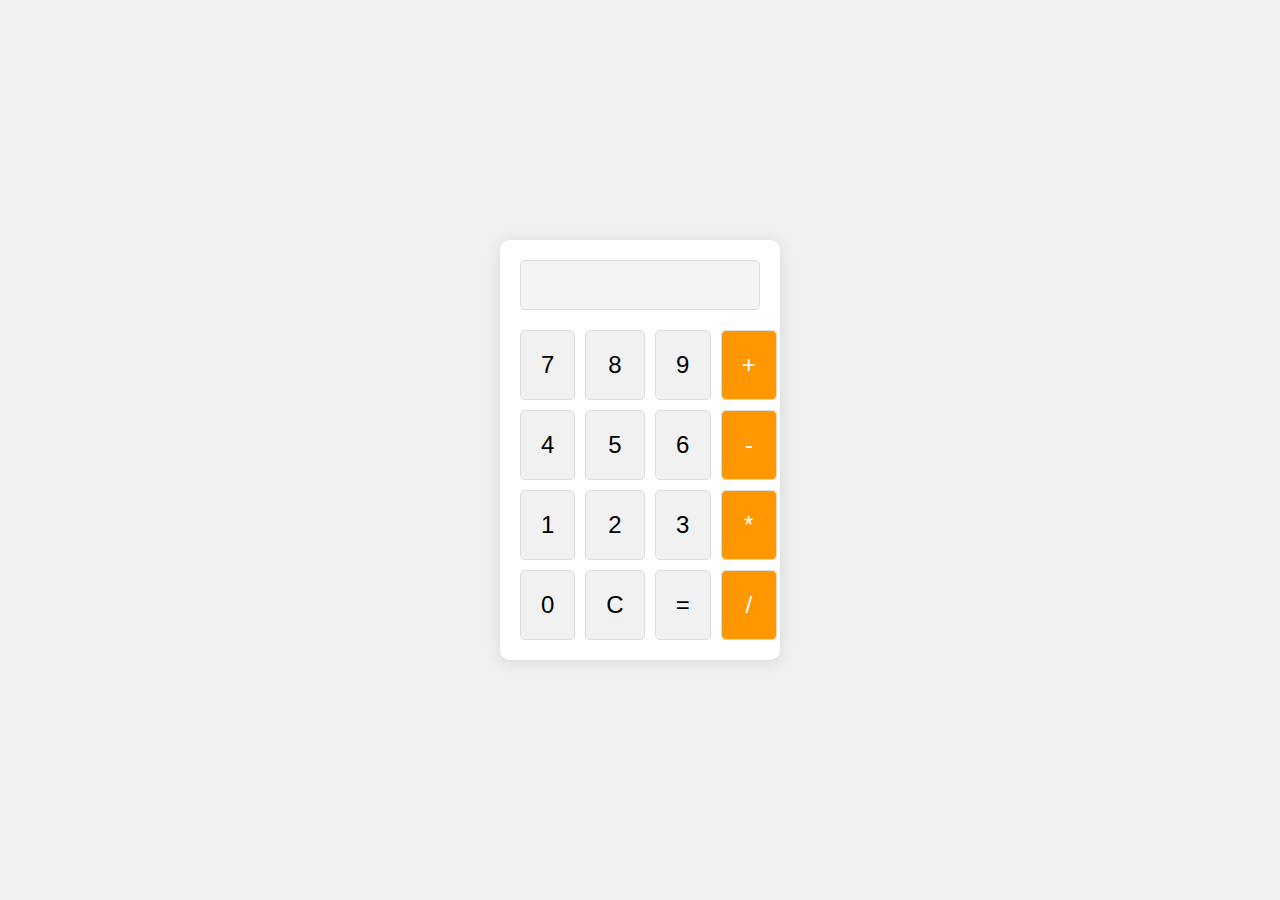
<file: Calculator/index.html>
<!DOCTYPE html>
<html lang="en">
  <head>
    <meta charset="UTF-8" />
    <meta name="viewport" content="width=device-width, initial-scale=1.0" />
    <title>Basic Calculator</title>
    <link rel="stylesheet" href="style.css" />
  </head>
  <body>
    <div class="calculator">
      <div class="display">
        <input type="text" id="display" disabled />
      </div>
      <div class="buttons">
        <button class="btn" onclick="appendToDisplay('7')">7</button>
        <button class="btn" onclick="appendToDisplay('8')">8</button>
        <button class="btn" onclick="appendToDisplay('9')">9</button>
        <button class="btn operator" onclick="appendToDisplay('+')">+</button>

        <button class="btn" onclick="appendToDisplay('4')">4</button>
        <button class="btn" onclick="appendToDisplay('5')">5</button>
        <button class="btn" onclick="appendToDisplay('6')">6</button>
        <button class="btn operator" onclick="appendToDisplay('-')">-</button>

        <button class="btn" onclick="appendToDisplay('1')">1</button>
        <button class="btn" onclick="appendToDisplay('2')">2</button>
        <button class="btn" onclick="appendToDisplay('3')">3</button>
        <button class="btn operator" onclick="appendToDisplay('*')">*</button>

        <button class="btn" onclick="appendToDisplay('0')">0</button>
        <button class="btn" onclick="clearDisplay()">C</button>
        <button class="btn" onclick="calculateResult()">=</button>
        <button class="btn operator" onclick="appendToDisplay('/')">/</button>
      </div>
    </div>

    <script src="script.js"></script>
  </body>
</html>
</file>
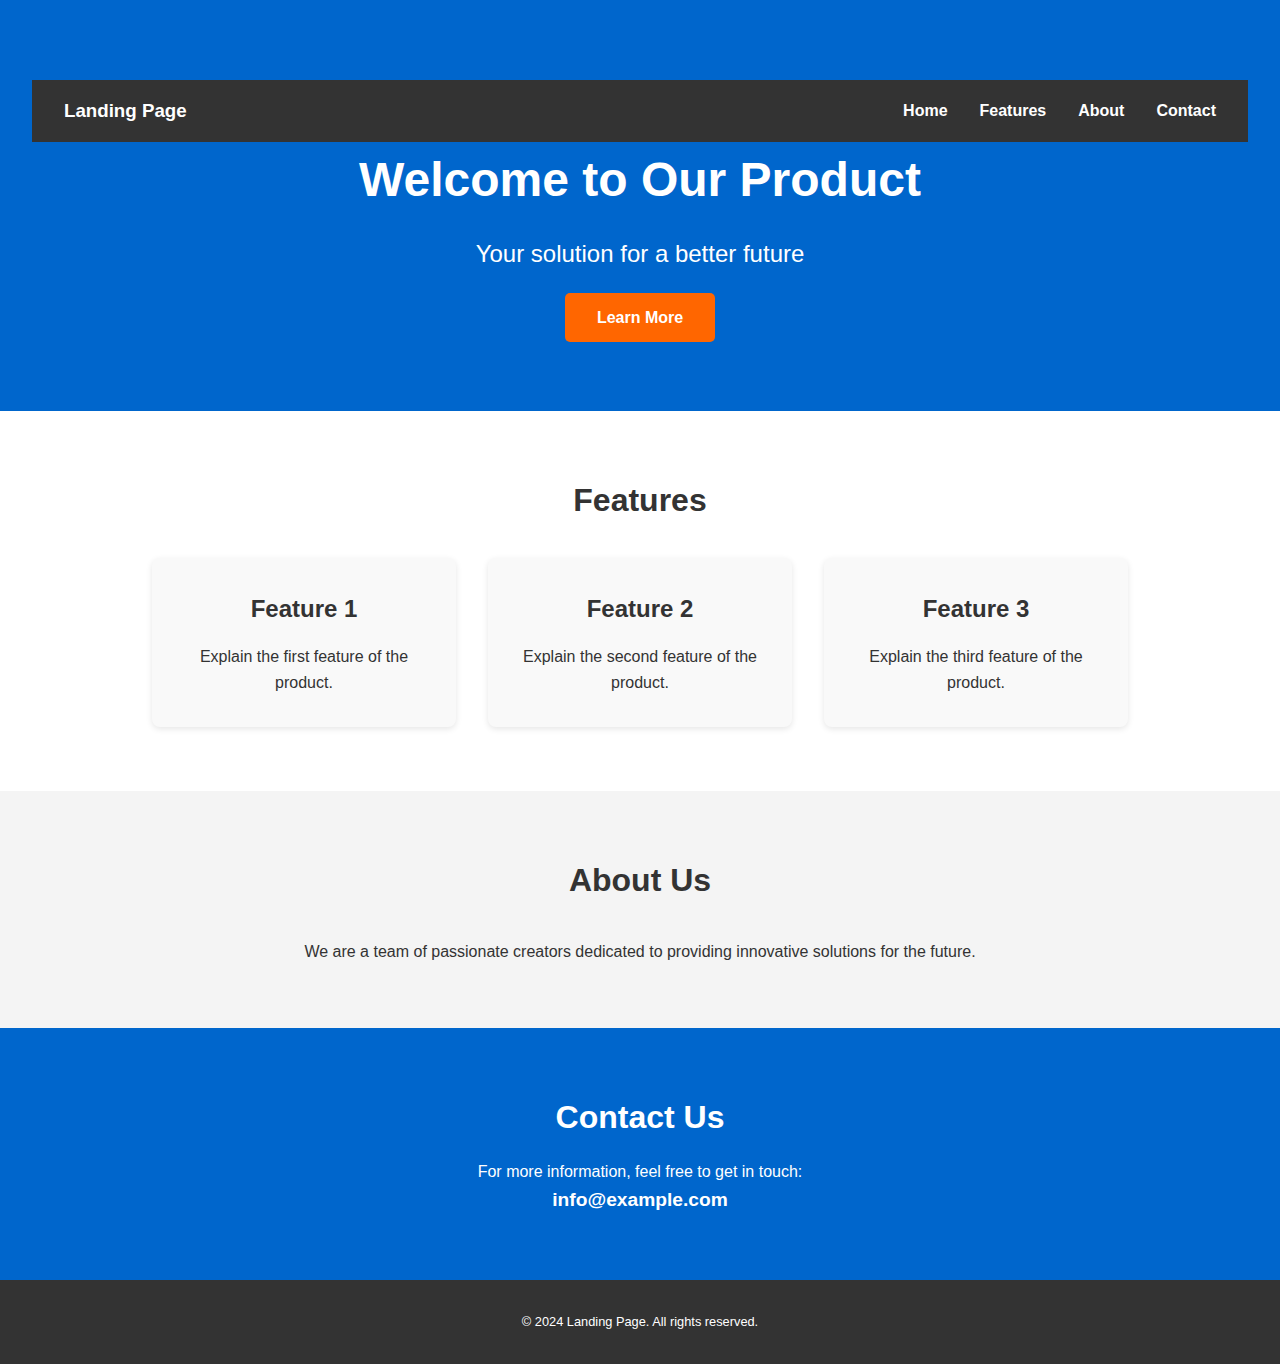
<file: Landing Page/index.html>
<!DOCTYPE html>
<html lang="en">
  <head>
    <meta charset="UTF-8" />
    <meta name="viewport" content="width=device-width, initial-scale=1.0" />
    <title>Landing Page</title>
    <link rel="stylesheet" href="style.css" />
  </head>
  <body>
    <header>
      <nav>
        <h3>Landing Page</h3>
        <ul>
          <li><a href="#home">Home</a></li>
          <li><a href="#features">Features</a></li>
          <li><a href="#about">About</a></li>
          <li><a href="#contact">Contact</a></li>
        </ul>
      </nav>
      <section id="home">
        <h1>Welcome to Our Product</h1>
        <p>Your solution for a better future</p>
        <a href="#features" class="cta-btn">Learn More</a>
      </section>
    </header>

    <section id="features">
      <h2>Features</h2>
      <div class="feature-container">
        <div class="feature">
          <h3>Feature 1</h3>
          <p>Explain the first feature of the product.</p>
        </div>
        <div class="feature">
          <h3>Feature 2</h3>
          <p>Explain the second feature of the product.</p>
        </div>
        <div class="feature">
          <h3>Feature 3</h3>
          <p>Explain the third feature of the product.</p>
        </div>
      </div>
    </section>

    <section id="about">
      <h2>About Us</h2>
      <p>
        We are a team of passionate creators dedicated to providing innovative
        solutions for the future.
      </p>
    </section>

    <section id="contact">
      <h2>Contact Us</h2>
      <p>For more information, feel free to get in touch:</p>
      <a href="mailto:info@example.com">info@example.com</a>
    </section>

    <footer>
      <p>&copy; 2024 Landing Page. All rights reserved.</p>
    </footer>
  </body>
</html>
</file>
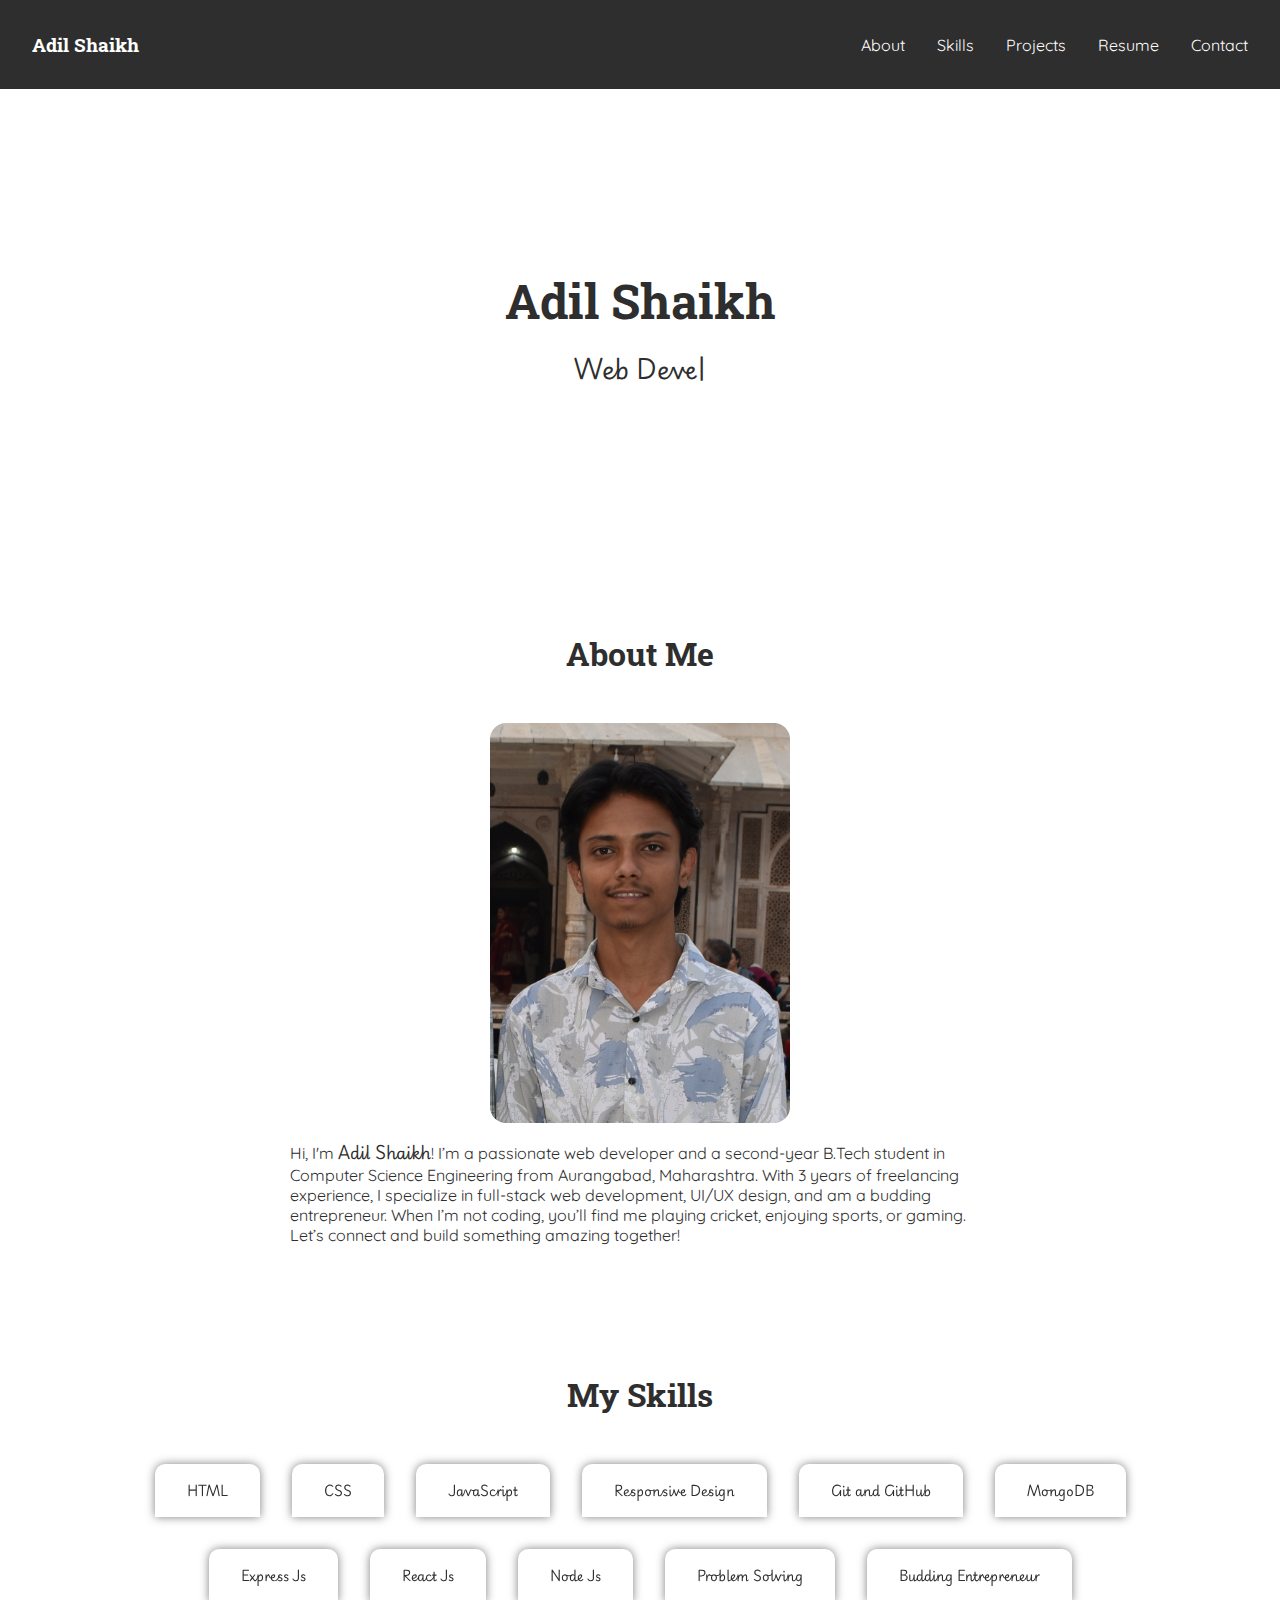
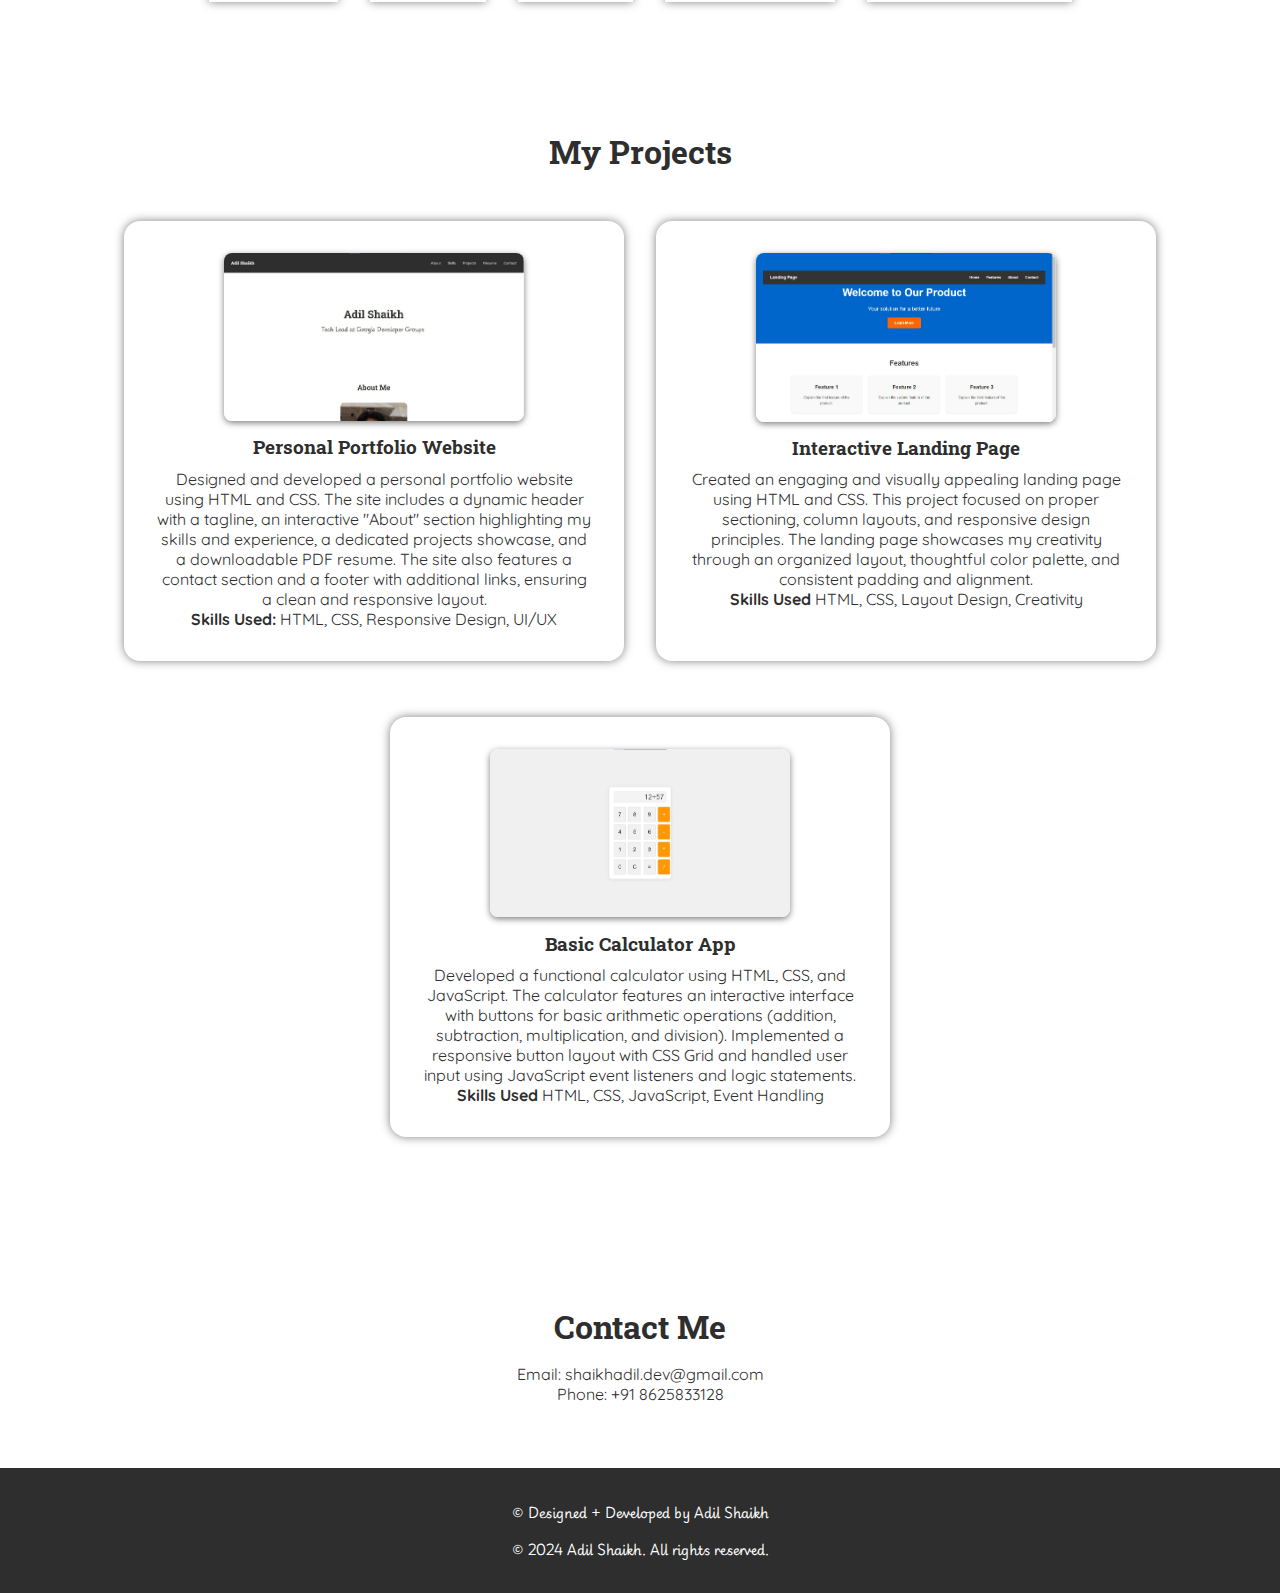
<file: Portfolio/index.html>
<!DOCTYPE html>
<html lang="en">
  <head>
    <meta charset="UTF-8" />
    <meta name="viewport" content="width=device-width, initial-scale=1.0" />
    <title>Adil Shaikh - Portfolio</title>
    <link rel="stylesheet" href="style.css" />
    <script src="script.js" defer></script>
  </head>
  <body>
    <nav>
      <h3>Adil Shaikh</h3>
      <ul>
        <li><a class="link" href="#about">About</a></li>
        <li><a class="link" href="#skills">Skills</a></li>
        <li><a class="link" href="#projects">Projects</a></li>
        <li>
          <a class="link" href="./assets/Resume.pdf" download>Resume</a>
        </li>
        <li><a class="link" href="#contact">Contact</a></li>
      </ul>
    </nav>
    <header>
      <h1>Adil Shaikh</h1>
      <p><span id="typing-text"></span><span class="cursor">|</span></p>
    </header>

    <section id="about">
      <h2>About Me</h2>
      <div class="bio">
        <img src="./assets/profile-picture.JPG" alt="Your Name" />
        <p>
          Hi, I'm <span>Adil Shaikh</span>! I’m a passionate web developer and a
          second-year B.Tech student in Computer Science Engineering from
          Aurangabad, Maharashtra. With 3 years of freelancing experience, I
          specialize in full-stack web development, UI/UX design, and am a
          budding entrepreneur. When I’m not coding, you’ll find me playing
          cricket, enjoying sports, or gaming. Let’s connect and build something
          amazing together!
        </p>
      </div>
    </section>

    <section id="skills">
      <h2>My Skills</h2>
      <ul>
        <li class="link">HTML</li>
        <li class="link">CSS</li>
        <li class="link">JavaScript</li>
        <li class="link">Responsive Design</li>
        <li class="link">Git and GitHub</li>
        <li class="link">MongoDB</li>
        <li class="link">Express Js</li>
        <li class="link">React Js</li>
        <li class="link">Node Js</li>
        <li class="link">Problem Solving</li>
        <li class="link">Budding Entrepreneur</li>
      </ul>
    </section>

    <section id="projects">
      <h2>My Projects</h2>
      <div class="project-container">
        <div class="project">
          <img src="./assets/project-1.jpeg" alt="Project 1" />
          <h3>Personal Portfolio Website</h3>
          <p>
            Designed and developed a personal portfolio website using HTML and
            CSS. The site includes a dynamic header with a tagline, an
            interactive "About" section highlighting my skills and experience, a
            dedicated projects showcase, and a downloadable PDF resume. The site
            also features a contact section and a footer with additional links,
            ensuring a clean and responsive layout.
          </p>
          <p>
            <strong>Skills Used:</strong> HTML, CSS, Responsive Design, UI/UX
          </p>
        </div>
        <div class="project">
          <img src="./assets/project-2.jpeg" alt="Project 2" />
          <h3>Interactive Landing Page</h3>
          <p>
            Created an engaging and visually appealing landing page using HTML
            and CSS. This project focused on proper sectioning, column layouts,
            and responsive design principles. The landing page showcases my
            creativity through an organized layout, thoughtful color palette,
            and consistent padding and alignment.
          </p>
          <p>
            <strong>Skills Used</strong> HTML, CSS, Layout Design, Creativity
          </p>
        </div>
        <div class="project">
          <img src="./assets/project-3.jpeg" alt="Project 2" />
          <h3>Basic Calculator App</h3>
          <p>
            Developed a functional calculator using HTML, CSS, and JavaScript.
            The calculator features an interactive interface with buttons for
            basic arithmetic operations (addition, subtraction, multiplication,
            and division). Implemented a responsive button layout with CSS Grid
            and handled user input using JavaScript event listeners and logic
            statements.
          </p>
          <p>
            <strong>Skills Used</strong> HTML, CSS, JavaScript, Event Handling
          </p>
        </div>
      </div>
    </section>

    <section id="contact">
      <h2>Contact Me</h2>
      <a href="mailto:shaikhadil.dev@gmail.com"
        >Email: shaikhadil.dev@gmail.com</a
      >
      <p>Phone: +91 8625833128</p>
    </section>

    <footer>
      <p>&copy; Designed + Developed by Adil Shaikh</p>
      <p>&copy; 2024 Adil Shaikh. All rights reserved.</p>
    </footer>
  </body>
</html>
</file>
<file: Portfolio/style.css>
@import url("https://fonts.googleapis.com/css2?family=Playwrite+GB+S:ital,wght@0,100..400;1,100..400&family=Quicksand:wght@300..700&family=Roboto+Slab:wght@100..900&display=swap");

:root {
  --primary-text: "Quicksand", sans-serif;
  --header-text: "Roboto Slab", serif;
  --accent-text: "Playwrite GB S", sans-serif;
}

* {
  margin: 0;
  padding: 0;
  box-sizing: border-box;
}

body {
  font-family: var(--primary-text);
  color: #2e2e2e;
}
a {
  color: inherit;
  text-decoration: none;
}
h1,
h2,
h3,
h4,
h5,
h6 {
  font-family: var(--header-text);
}

nav {
  padding: 2rem;
  background-color: #2e2e2e;
  color: #fff;

  display: flex;
  justify-content: space-between;

  width: 100%;
  position: sticky;
  top: 0;
  left: 0;
}
ul {
  display: flex;
  align-items: center;
  justify-content: center;
  list-style: none;
  gap: 2rem;
}
ul .link {
  position: relative;
  color: #fff;
  font-size: 1rem;
  cursor: pointer;
}
ul .link::before {
  content: "";
  position: absolute;
  width: 0;
  height: 2px;
  bottom: 0;
  left: 0;
  background-color: #fff;
  transition: width 0.3s ease-in-out;
}
ul .link:hover::before {
  width: 100%;
}

header {
  text-align: center;
}
header h1 {
  margin-top: 20vh;
  font-size: 3rem;
}

header p {
  font-family: var(--accent-text);
  font-size: 1.5rem;
  margin-top: 1rem;
  margin-bottom: 20vh;
  white-space: nowrap;
  overflow: hidden;
}
.cursor {
  animation: blink 0.7s infinite;
}

section {
  padding: 5vw;
}
section h2 {
  display: flex;
  flex-direction: column;
  align-items: center;
  justify-content: center;
  gap: 1rem;

  font-size: 2rem;
  margin-bottom: 3rem;
}
#about img {
  width: min(300px, 100%);
  border-radius: 1rem;
  display: block;
  margin: 0 auto 1em;
}
#about p {
  margin: auto;
  max-width: min(700px, 100%);
}
#about p span {
  font-family: var(--accent-text);
  font-weight: 700;
}

#skills {
  margin: auto;
  width: min(1200px, 100%);
}
#skills .link {
  padding: 1rem 2rem;
  border-radius: 10px 10px 0 0;
  box-shadow: 0 0 10px rgba(0, 0, 0, 0.5);
  color: #2e2e2e;

  font-family: var(--accent-text);
  font-size: 0.8rem;
  font-weight: 600;
}
#skills .link::before {
  background: #2e2e2e;
}
#skills ul {
  flex-wrap: wrap;
}

.project-container {
  display: flex;
  justify-content: center;
  flex-wrap: wrap;
  gap: 2rem;
}
.project {
  padding: 2rem;
  border-radius: 1rem;
  text-align: center;
  margin-bottom: 1.5em;
  box-shadow: 0 0 10px rgba(0, 0, 0, 0.5);

  width: min(500px, 100%);
}

.project img {
  box-shadow: 0 2px 6px rgba(0, 0, 0, 0.5);
  max-width: 300px;
  height: auto;
  border-radius: 8px;
}

.project h3 {
  margin: 0.5em 0;
}

#contact {
  text-align: center;
}
#contact h2 {
  margin: 1rem;
}

footer {
  text-align: center;
  padding: 2em 0;
  background-color: #2e2e2e;
  color: #fff;
  font-family: var(--accent-text);
  font-size: 0.8rem;
}
footer p {
  padding: 0.5rem;
}

@keyframes blink {
  50% {
    opacity: 0;
  }
}
</file>
<file: Calculator/style.css>
/* Basic reset and styles */
* {
  margin: 0;
  padding: 0;
  box-sizing: border-box;
}

/* Body and background */
body {
  font-family: "Arial", sans-serif;
  display: flex;
  justify-content: center;
  align-items: center;
  height: 100vh;
  background-color: #f0f0f0;
}

/* Calculator container */
.calculator {
  background-color: #fff;
  border-radius: 10px;
  box-shadow: 0 2px 15px rgba(0, 0, 0, 0.1);
  padding: 20px;
  width: 280px;
  text-align: center;
}

/* Display area */
.display {
  margin-bottom: 20px;
}

#display {
  width: 100%;
  height: 50px;
  font-size: 2rem;
  padding: 10px;
  text-align: right;
  border: 1px solid #ddd;
  border-radius: 5px;
  background-color: #f4f4f4;
}

/* Button styles */
.buttons {
  display: grid;
  grid-template-columns: repeat(4, 1fr);
  gap: 10px;
}

.btn {
  background-color: #f1f1f1;
  border: 1px solid #ddd;
  padding: 20px;
  font-size: 1.5rem;
  cursor: pointer;
  border-radius: 5px;
  transition: background-color 0.3s;
}

.btn:hover {
  background-color: #ddd;
}

.operator {
  background-color: #ff9800;
  color: white;
}

.operator:hover {
  background-color: #e68900;
}

button:active {
  transform: scale(0.95);
}

button:disabled {
  background-color: #e0e0e0;
  cursor: not-allowed;
}
</file>
<file: Landing Page/style.css>
/* Basic Reset */
* {
  margin: 0;
  padding: 0;
  box-sizing: border-box;
}

/* Body and font settings */
body {
  font-family: "Arial", sans-serif;
  line-height: 1.6;
  color: #333;
  background-color: #f4f4f4;
}

/* Navigation styles */
nav {
  background-color: #333;
  color: #fff;
  padding: 1rem 2rem;
  display: flex;
  justify-content: space-between;
  align-items: center;
}

nav ul {
  display: flex;
  gap: 2rem;
  list-style: none;
}

nav a {
  color: #fff;
  text-decoration: none;
  font-weight: bold;
}

nav a:hover {
  text-decoration: underline;
}

/* Header section */
header {
  background-color: #0066cc;
  color: white;
  text-align: center;
  padding: 5rem 2rem;
}

header h1 {
  font-size: 3rem;
  margin-bottom: 1rem;
}

header p {
  font-size: 1.5rem;
  margin-bottom: 2rem;
}

.cta-btn {
  background-color: #ff6600;
  padding: 1rem 2rem;
  text-decoration: none;
  color: white;
  font-weight: bold;
  border-radius: 5px;
  transition: background-color 0.3s ease;
}

.cta-btn:hover {
  background-color: #cc5200;
}

/* Features section */
#features {
  padding: 4rem 2rem;
  text-align: center;
  background-color: #fff;
}

#features h2 {
  font-size: 2rem;
  margin-bottom: 2rem;
}

.feature-container {
  display: flex;
  justify-content: center;
  gap: 2rem;
  margin-top: 2rem;
}

.feature {
  background-color: #f9f9f9;
  padding: 2rem;
  border-radius: 8px;
  box-shadow: 0 2px 6px rgba(0, 0, 0, 0.1);
  width: 25%;
  text-align: center;
}

.feature h3 {
  font-size: 1.5rem;
  margin-bottom: 1rem;
}

.feature p {
  font-size: 1rem;
}

/* About Section */
#about {
  padding: 4rem 2rem;
  text-align: center;
  background-color: #f4f4f4;
}

#about h2 {
  font-size: 2rem;
  margin-bottom: 2rem;
}

/* Contact Section */
#contact {
  padding: 4rem 2rem;
  text-align: center;
  background-color: #0066cc;
  color: white;
}

#contact h2 {
  font-size: 2rem;
  margin-bottom: 1rem;
}

#contact a {
  color: #fff;
  text-decoration: none;
  font-weight: bold;
  font-size: 1.2rem;
}

#contact a:hover {
  text-decoration: underline;
}

/* Footer section */
footer {
  background-color: #333;
  color: #fff;
  padding: 2rem;
  text-align: center;
  font-size: 0.8rem;
}
</file>
